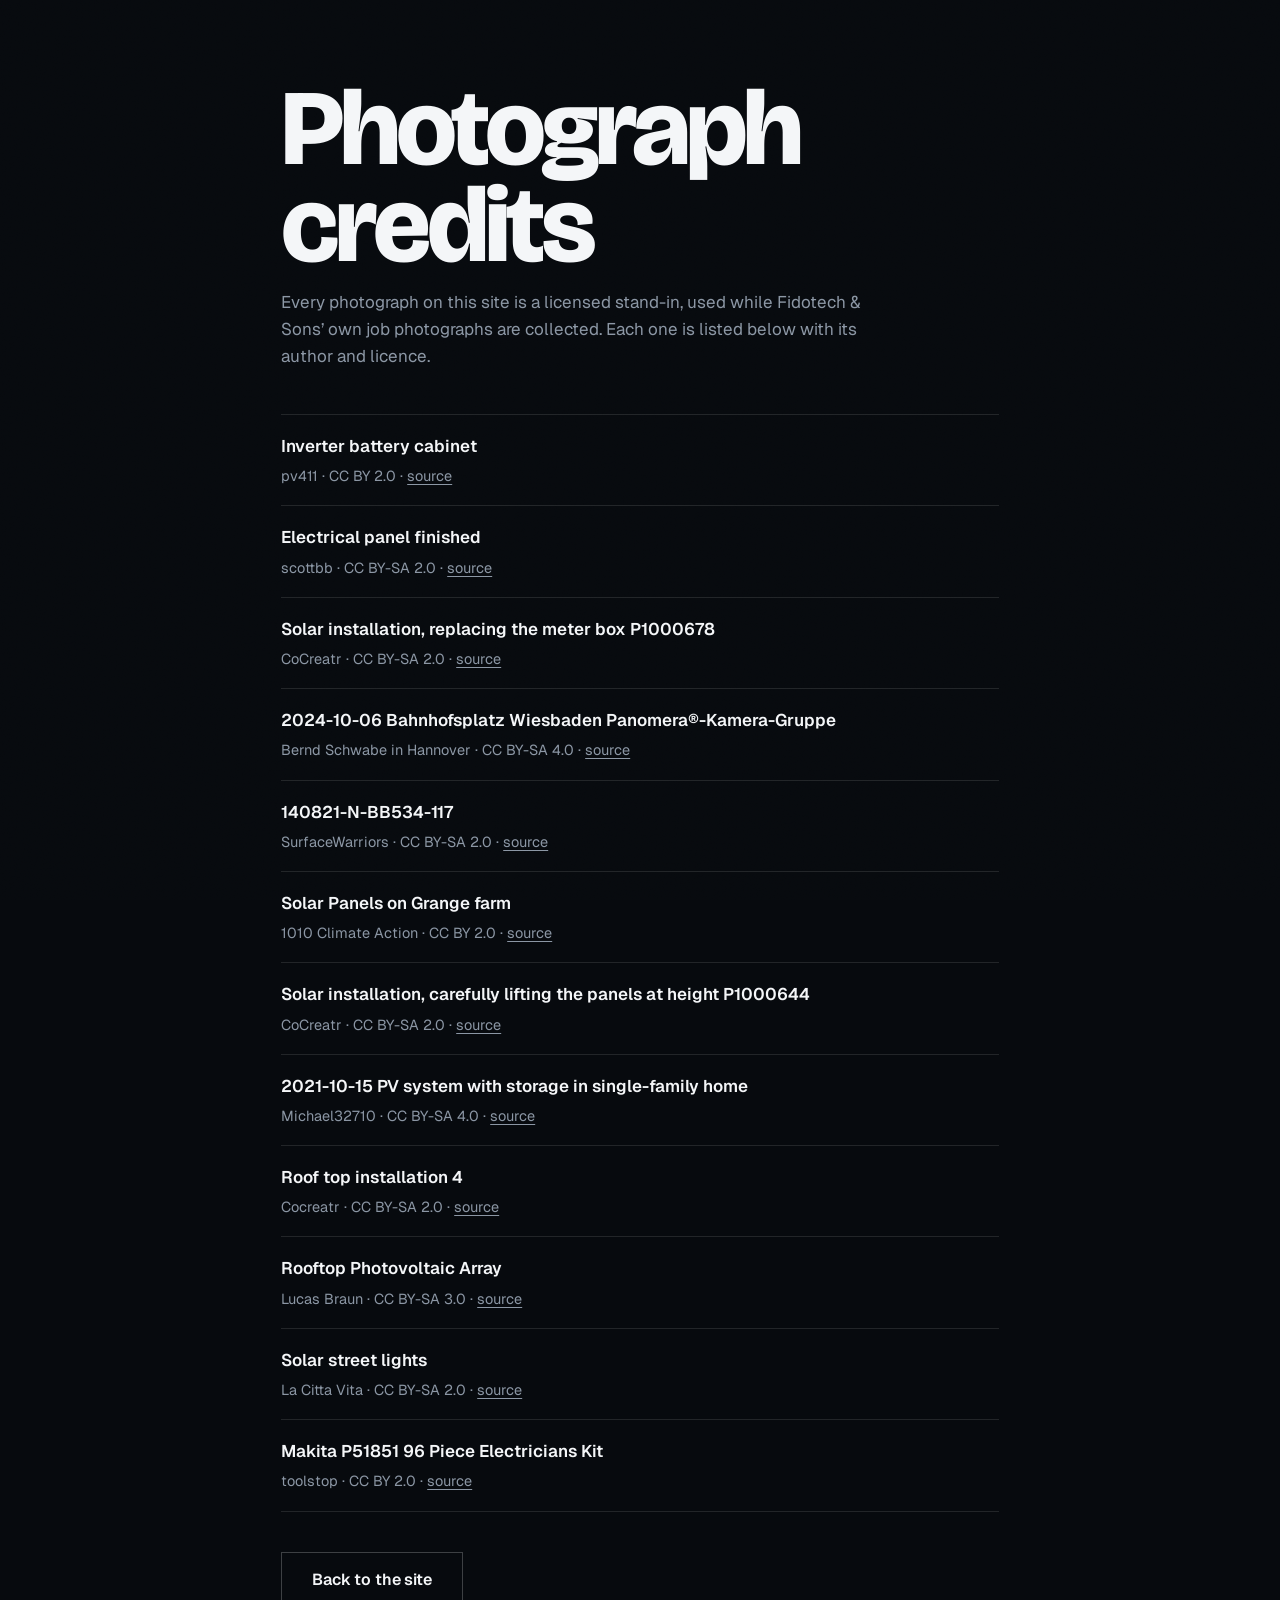
<file: credits.html>
<!doctype html>
<html lang="en">
<head>
<meta charset="utf-8">
<meta name="viewport" content="width=device-width, initial-scale=1">
<title>Photograph credits &mdash; Fidotech &amp; Sons Energy Nig Limited</title>
<link rel="icon" href="assets/favicon.svg" type="image/svg+xml">
<link rel="preconnect" href="https://fonts.googleapis.com">
<link rel="preconnect" href="https://fonts.gstatic.com" crossorigin>
<link rel="stylesheet" href="https://fonts.googleapis.com/css2?family=Bricolage+Grotesque:opsz,wdth,wght@12..96,75..100,200..800&family=Geist:wght@300..700&display=swap">
<link rel="stylesheet" href="assets/app.css">
<style>
  body { padding: clamp(48px, 9vh, 110px) 0; }
  .w { width: 100%; max-width: 820px; margin-inline: auto; padding-inline: var(--gut); }
  h1 { font-size: clamp(34px, 5.6vw, 64px); margin-bottom: 14px; }
  .note { color: var(--ink-2); max-width: 56ch; margin-bottom: 44px; }
  ul { border-top: 1px solid var(--line); }
  li { display: grid; gap: 4px; padding: 18px 0; border-bottom: 1px solid var(--line); }
  .t { font-weight: 600; }
  .m { font-size: 14.5px; color: var(--ink-2); }
  .m a { text-decoration: underline; text-underline-offset: 3px; }
  .m a:hover { color: var(--accent); }
  .back { display: inline-flex; margin-top: 40px; }
</style>
</head>
<body>
<div class="w">
  <h1 class="display">Photograph credits</h1>
  <p class="note">
    Every photograph on this site is a licensed stand-in, used while Fidotech &amp;
    Sons&rsquo; own job photographs are collected. Each one is listed below with its
    author and licence.
  </p>
  <ul>
    <li>
      <span class="t">Inverter battery cabinet</span>
      <span class="m">pv411 &middot; CC BY 2.0 &middot; <a href="https://www.flickr.com/photos/52765628@N08/4893000064" target="_blank" rel="noopener">source</a></span>
    </li>
    <li>
      <span class="t">Electrical panel finished</span>
      <span class="m">scottbb &middot; CC BY-SA 2.0 &middot; <a href="https://www.flickr.com/photos/34197011@N00/202290783" target="_blank" rel="noopener">source</a></span>
    </li>
    <li>
      <span class="t">Solar installation, replacing the meter box P1000678</span>
      <span class="m">CoCreatr &middot; CC BY-SA 2.0 &middot; <a href="https://www.flickr.com/photos/22746936@N02/5392891416" target="_blank" rel="noopener">source</a></span>
    </li>
    <li>
      <span class="t">2024-10-06 Bahnhofsplatz Wiesbaden Panomera®-Kamera-Gruppe</span>
      <span class="m">Bernd Schwabe in Hannover &middot; CC BY-SA 4.0 &middot; <a href="https://commons.wikimedia.org/wiki/File:2024-10-06_Bahnhofsplatz_Wiesbaden_Panomera%C2%AE-Kamera-Gruppe.jpg" target="_blank" rel="noopener">source</a></span>
    </li>
    <li>
      <span class="t">140821-N-BB534-117</span>
      <span class="m">SurfaceWarriors &middot; CC BY-SA 2.0 &middot; <a href="https://www.flickr.com/photos/55244200@N05/14860868208" target="_blank" rel="noopener">source</a></span>
    </li>
    <li>
      <span class="t">Solar Panels on Grange farm</span>
      <span class="m">1010 Climate Action &middot; CC BY 2.0 &middot; <a href="https://www.flickr.com/photos/39570195@N08/15765885464" target="_blank" rel="noopener">source</a></span>
    </li>
    <li>
      <span class="t">Solar installation, carefully lifting the panels at height P1000644</span>
      <span class="m">CoCreatr &middot; CC BY-SA 2.0 &middot; <a href="https://www.flickr.com/photos/22746936@N02/5392892980" target="_blank" rel="noopener">source</a></span>
    </li>
    <li>
      <span class="t">2021-10-15 PV system with storage in single-family home</span>
      <span class="m">Michael32710 &middot; CC BY-SA 4.0 &middot; <a href="https://commons.wikimedia.org/w/index.php?curid=154028952" target="_blank" rel="noopener">source</a></span>
    </li>
    <li>
      <span class="t">Roof top installation 4</span>
      <span class="m">Cocreatr &middot; CC BY-SA 2.0 &middot; <a href="https://commons.wikimedia.org/wiki/File:Roof_top_installation_4.jpg" target="_blank" rel="noopener">source</a></span>
    </li>
    <li>
      <span class="t">Rooftop Photovoltaic Array</span>
      <span class="m">Lucas Braun &middot; CC BY-SA 3.0 &middot; <a href="https://commons.wikimedia.org/wiki/File:Rooftop_Photovoltaic_Array.jpg" target="_blank" rel="noopener">source</a></span>
    </li>
    <li>
      <span class="t">Solar street lights</span>
      <span class="m">La Citta Vita &middot; CC BY-SA 2.0 &middot; <a href="https://www.flickr.com/photos/49539505@N04/4758155113" target="_blank" rel="noopener">source</a></span>
    </li>
    <li>
      <span class="t">Makita P51851 96 Piece Electricians Kit</span>
      <span class="m">toolstop &middot; CC BY 2.0 &middot; <a href="https://www.flickr.com/photos/42408834@N06/5330226716" target="_blank" rel="noopener">source</a></span>
    </li>
  </ul>
  <a class="btn btn--ghost back" href="index.html"><span>Back to the site</span></a>
</div>
</body>
</html>
</file>
<file: assets/app.css>
/* Fidotech & Sons Energy Nig Limited (RC 8375176) — 2026 build
   Dark theme, square corners, Bricolage Grotesque variable display,
   GSAP/Lenis motion layer, WebGL hero.

   One bright colour: electric cyan carries everything the eye should land on —
   buttons, the highlighted word, eyebrows, numbers, every hover. Navy blue is
   ambient only: the bloom behind the headline, the bars, the solar field.
   Nothing is rounded — every corner on the page is square. */

/* ---------- tokens ---------- */
:root {
  /* ground: near-black with a blue cast, so the brand blue sits in the family */
  --paper:   #070A0E;
  --paper-2: #0C1118;   /* raised band */
  --paper-3: #151B24;   /* deepest surface / image placeholder */
  --ink:     #F4F6F8;
  --ink-2:   #8B96A4;
  --line:    rgba(255, 255, 255, .11);
  --line-2:  rgba(255, 255, 255, .22);

  /* ambient only: glows, bars, the solar field. Never small text — at 4:1 on
     this ground it is a graphic colour, not a reading one. */
  --brand:   #2F6FD0;
  --brand-d: #1A4A96;
  --brand-l: rgba(47, 111, 208, .16);

  /* the one bright thing on the page: 11.7:1 on the ground, so it can carry
     12px eyebrows, and buttons take black text rather than white */
  --accent:      #22E0C8;
  --accent-d:    #0FB8A4;
  --accent-g:    linear-gradient(135deg, #6FF5E4 0%, #22E0C8 44%, #0FB8A4 100%);
  --accent-g-up: linear-gradient(135deg, #A8FFF4 0%, #4DEDD9 50%, #19CBB6 100%);

  --night:   #0C1118;
  --night-2: #151B24;
  --night-ink: #F4F6F8;
  --night-muted: #8B96A4;

  --font-display: "Bricolage Grotesque", "Archivo", system-ui, sans-serif;
  --font-text: "Geist", system-ui, -apple-system, sans-serif;

  /* square, everywhere */
  --r: 0px;
  --r-lg: 0px;
  --gut: clamp(20px, 4vw, 72px);
  --nav-h: 76px;
  --bar-h: 0px;

  --ease: cubic-bezier(.22, 1, .36, 1);
}

@media (max-width: 860px) {
  :root { --nav-h: 64px; --bar-h: calc(66px + env(safe-area-inset-bottom)); }
}

/* ---------- reset ---------- */
*, *::before, *::after { box-sizing: border-box; }
html { -webkit-text-size-adjust: 100%; color-scheme: dark; }
html, body { margin: 0; padding: 0; }
body {
  background: var(--paper);
  color: var(--ink);
  font-family: var(--font-text);
  font-size: 17px;
  line-height: 1.6;
  font-weight: 400;
  overflow-x: clip;
  -webkit-font-smoothing: antialiased;
}
/* film grain: kills banding in the glows and stops the black reading as flat ink */
body::after {
  content: ""; position: fixed; inset: 0; z-index: 400; pointer-events: none;
  opacity: .04; mix-blend-mode: overlay;
  background-image: url("data:image/svg+xml;utf8,<svg xmlns='http://www.w3.org/2000/svg' width='180' height='180'><filter id='n'><feTurbulence type='fractalNoise' baseFrequency='.85' numOctaves='3'/></filter><rect width='180' height='180' filter='url(%23n)'/></svg>");
}
img, canvas, svg, video { display: block; max-width: 100%; }
img { height: auto; }
a { color: inherit; text-decoration: none; }
button { font: inherit; color: inherit; background: none; border: 0; cursor: pointer; }
h1, h2, h3, h4, p, ul, ol, figure, dl, dd { margin: 0; }
ul, ol { padding: 0; list-style: none; }
::selection { background: var(--accent); color: #05080B; }

.wrap { width: 100%; max-width: 1560px; margin-inline: auto; padding-inline: var(--gut); }
.sr { position: absolute; width: 1px; height: 1px; overflow: hidden; clip-path: inset(50%); white-space: nowrap; }

.skip {
  position: fixed; top: 8px; left: 8px; z-index: 300;
  background: var(--ink); color: var(--paper); padding: 10px 16px;
  transform: translateY(-200%);
}
.skip:focus { transform: none; }

:where(a, button, input, [tabindex]):focus-visible {
  outline: 2px solid var(--accent);
  outline-offset: 3px;
}

/* ---------- type ---------- */
.display {
  font-family: var(--font-display);
  font-weight: 800;
  font-stretch: 100%;                       /* Bricolage's wdth axis stops at 100 */
  font-variation-settings: "opsz" 96;       /* display optical size */
  line-height: .9;
  letter-spacing: -.04em;
  text-wrap: balance;
}
h1.display { font-size: clamp(42px, 8.4vw, 150px); }
h2.display { font-size: clamp(34px, 5.6vw, 88px); }
h3 {
  font-family: var(--font-display);
  font-weight: 700; font-stretch: 100%; font-variation-settings: "opsz" 24;
  font-size: clamp(20px, 1.5vw, 26px);
  line-height: 1.15; letter-spacing: -.02em;
}
.lead { font-size: clamp(17px, 1.25vw, 21px); line-height: 1.55; color: var(--ink-2); max-width: 46ch; }
.eyebrow {
  font-family: var(--font-display);
  font-size: 12px; font-weight: 700; font-stretch: 100%;
  letter-spacing: .16em; text-transform: uppercase;
  color: var(--accent); display: flex; align-items: center; gap: 10px;
}
.eyebrow::before { content: ""; width: 26px; height: 2px; background: currentColor; }
.measure { max-width: 58ch; }

/* ---------- motion primitives ---------- */
.reveal-line { display: block; overflow: hidden; padding-bottom: .08em; margin-bottom: -.08em; }
.reveal-line > span { display: block; will-change: transform; }

[data-fade] { will-change: transform, opacity; }

.clipwrap { overflow: hidden; background: var(--paper-3); position: relative; }
.clipwrap img { width: 100%; height: 100%; object-fit: cover; will-change: transform; }

/* ---------- loader ---------- */
.loader {
  position: fixed; inset: 0; z-index: 500;
  background: var(--paper); color: var(--ink);
  display: none; place-items: center;
}
body.is-loading .loader { display: grid; }
.sline { display: block; }
.loader__num {
  font-family: var(--font-display); font-weight: 800; font-stretch: 120%;
  font-size: clamp(64px, 16vw, 220px); line-height: 1; letter-spacing: -.05em;
  font-variant-numeric: tabular-nums;
}
.loader__bar { position: absolute; left: 0; bottom: 0; height: 3px; width: 100%; background: var(--accent); transform: scaleX(0); transform-origin: 0 50%; }
.loader__word {
  position: absolute; bottom: 36px; left: var(--gut);
  font-family: var(--font-display); font-weight: 700; font-stretch: 100%;
  letter-spacing: .18em; text-transform: uppercase; font-size: 12px; color: var(--night-muted);
}
body.is-loading { overflow: hidden; }

/* ---------- scroll progress ---------- */
.progress {
  position: fixed; top: 0; left: 0; z-index: 120;
  height: 3px; width: 100%; background: var(--accent);
  transform: scaleX(0); transform-origin: 0 50%;
}

/* ---------- nav ---------- */
.nav {
  position: fixed; top: 0; left: 0; right: 0; z-index: 100;
  height: var(--nav-h);
  display: flex; align-items: center;
  background: color-mix(in srgb, var(--paper) 82%, transparent);
  backdrop-filter: blur(14px) saturate(1.3);
  -webkit-backdrop-filter: blur(14px) saturate(1.3);
  border-bottom: 1px solid transparent;
  transition: border-color .3s, background .3s;
}
.nav.is-stuck { border-bottom-color: var(--line); }
.nav .wrap { display: flex; align-items: center; justify-content: space-between; gap: 24px; }

.brand { display: flex; align-items: center; gap: 11px; }
.brand__mark { width: 30px; height: 30px; flex: none; }
.brand__name {
  font-family: var(--font-display); font-weight: 800; font-stretch: 100%;
  font-size: 21px; letter-spacing: -.02em; white-space: nowrap;
}
/* the full name is long: the suffix goes on small phones, the mark carries it */
@media (max-width: 560px) { .brand__sub { display: none; } }
.nav__links { display: flex; gap: 30px; }
.nav__links a {
  font-size: 15px; font-weight: 500; position: relative; padding: 4px 0;
}
.nav__links a::after {
  content: ""; position: absolute; left: 0; right: 0; bottom: 0; height: 1.5px;
  background: var(--accent); transform: scaleX(0); transform-origin: 100% 50%;
  transition: transform .4s var(--ease);
}
.nav__links a:hover::after { transform: scaleX(1); transform-origin: 0 50%; }
.nav__right { display: flex; align-items: center; gap: 14px; }

@media (max-width: 1040px) { .nav__links { display: none; } }
/* below 860 the fixed action bar carries the main action, so the nav drops it */
@media (max-width: 860px) {
  .nav .btn--primary { display: none; }
  .nav__right { gap: 0; }
}

/* ---------- buttons ---------- */
.btn {
  display: inline-flex; align-items: center; justify-content: center; gap: 10px;
  height: 56px; padding: 0 30px;
  font-family: var(--font-text); font-size: 16px; font-weight: 600; letter-spacing: -.01em;
  position: relative; overflow: hidden; isolation: isolate;
  transition: color .4s var(--ease), border-color .4s var(--ease);
  white-space: nowrap;
}
.btn span { position: relative; z-index: 2; display: inline-flex; align-items: center; gap: 10px; }
.btn::before {
  content: ""; position: absolute; inset: 0; z-index: 1;
  transform: translateY(101%); transition: transform .5s var(--ease);
}
.btn:hover::before { transform: translateY(0); }
.btn:active { transform: scale(.975); }

/* the primary action is gold on black: the one thing on the page that shines */
.btn--primary {
  background: var(--accent-g); color: #080B0F;
  box-shadow:
    inset 0 1px 0 rgba(255, 255, 255, .5),
    0 10px 30px -14px rgba(34, 224, 200, .6);
  transition: color .4s var(--ease), box-shadow .5s var(--ease);
}
.btn--primary::before { background: var(--accent-g-up); }
.btn--primary:hover {
  color: #080B0F;
  box-shadow:
    inset 0 1px 0 rgba(255, 255, 255, .65),
    0 16px 48px -14px rgba(34, 224, 200, .85);
}
/* the sweep: a specular band that crosses the face */
.btn--primary::after {
  content: ""; position: absolute; top: -20%; bottom: -20%; width: 38%; z-index: 1;
  left: -55%; pointer-events: none;
  background: linear-gradient(100deg, transparent, rgba(255, 255, 255, .72), transparent);
  transform: skewX(-18deg);
  transition: left .9s var(--ease);
}
.btn--primary:hover::after { left: 125%; }
/* the two buttons that carry the sale catch the light on their own */
.hero .btn--primary::after, .actionbar .btn--primary::after {
  animation: sheen 8s cubic-bezier(.3, 0, .2, 1) 2.6s infinite;
}
.hero .btn--primary:hover::after, .actionbar .btn--primary:hover::after { animation: none; }
@keyframes sheen {
  0%   { left: -55%; }
  18%  { left: 125%; }
  100% { left: 125%; }
}

.btn--ghost { border: 1px solid var(--line-2); color: var(--ink); }
.btn--ghost::before { background: rgba(255, 255, 255, .09); }
.btn--ghost:hover { color: #fff; border-color: rgba(255, 255, 255, .45); }
.btn--sm { height: 46px; padding: 0 22px; font-size: 15px; }

.btn-row { display: flex; flex-wrap: wrap; gap: 14px; }
@media (max-width: 560px) {
  .btn-row { flex-direction: column; align-items: stretch; }
  .btn { width: 100%; }
}

.arrow { width: 17px; height: 17px; flex: none; }

/* ---------- hero ---------- */
.hero {
  position: relative;
  min-height: 100svh;
  padding-top: calc(var(--nav-h) + clamp(18px, 5vh, 58px));
  padding-bottom: clamp(32px, 7vh, 80px);
  display: flex; flex-direction: column; justify-content: flex-start;
  overflow: hidden;
}
/* the solar field sits along the bottom edge, never behind the words */
#gl {
  position: absolute; left: 0; right: 0; bottom: 0; top: auto;
  width: 100%; height: clamp(300px, 54%, 620px);
  /* on a phone the hero copy runs further down the screen, so the field has
     to sit lower or the facts land on top of it */
  z-index: 0; opacity: 0;
  transition: opacity 1.4s ease .1s;
}
#gl.is-on { opacity: 1; }
@media (max-width: 860px) { #gl { height: clamp(230px, 36%, 380px); } }
/* the snapshot that replaces the canvas when the device cannot animate it */
.hero__still {
  position: absolute; left: 0; right: 0; bottom: 0; top: auto;
  width: 100%; height: clamp(300px, 54%, 620px);
  object-fit: cover; z-index: 0; opacity: 0;
  transition: opacity .8s ease;
}
.hero__still.is-on { opacity: 1; }
.hero__scrim {
  position: absolute; left: 0; right: 0; bottom: 0; z-index: 1; pointer-events: none;
  height: clamp(300px, 54%, 620px);
  background: linear-gradient(180deg,
    var(--paper) 0%,
    color-mix(in srgb, var(--paper) 72%, transparent) 16%,
    transparent 44%);
}
/* the bloom: blue over the headline, gold over the horizon */
.hero__glow {
  position: absolute; inset: 0; z-index: 0; pointer-events: none;
  background:
    radial-gradient(54% 46% at 20% 24%, rgba(47, 111, 208, .17), transparent 64%),
    radial-gradient(48% 40% at 84% 12%, rgba(34, 224, 200, .09), transparent 62%),
    radial-gradient(90% 44% at 50% 100%, rgba(47, 111, 208, .12), transparent 68%);
}
.hero .wrap { position: relative; z-index: 2; }

.hero__grid { display: grid; gap: clamp(26px, 4vh, 44px); }
.hero h1 { font-size: clamp(34px, 8.6vw, 136px); }
@media (max-width: 860px) { .hero h1 { font-size: clamp(34px, 11.2vw, 72px); } }
/* the one word that shines */
.hero h1 em, .close__h em {
  font-style: normal;
  background: linear-gradient(104deg, #B4FBF0 0%, #22E0C8 34%, #0A9D8C 70%, #63F0DF 100%);
  -webkit-background-clip: text; background-clip: text;
  -webkit-text-fill-color: transparent; color: transparent;
}

.hero__side {
  display: grid; gap: 26px 48px; align-items: start;
}
@media (min-width: 1000px) {
  .hero__side { grid-template-columns: minmax(0, 1fr) auto; align-items: center; }
  .hero__facts { grid-column: 1 / -1; }
}
.hero__lead { font-size: clamp(16px, 1.2vw, 20px); line-height: 1.6; color: var(--ink-2); max-width: 46ch; }
.hero__facts { display: flex; gap: clamp(22px, 3vw, 54px); flex-wrap: wrap; padding-top: 6px; }
.hero__fact { display: flex; flex-direction: column; gap: 2px; }
.hero__fact b {
  font-family: var(--font-display); font-weight: 800; font-stretch: 100%;
  font-size: clamp(26px, 2.4vw, 38px); line-height: 1; letter-spacing: -.03em;
}
.hero__fact span { font-size: 13px; color: var(--ink-2); letter-spacing: .01em; }

.hero__cue {
  position: absolute; left: var(--gut); bottom: clamp(16px, 3vh, 30px); z-index: 3;
  padding: 7px 14px 7px 10px;
  background: color-mix(in srgb, var(--paper) 78%, transparent);
  border: 1px solid var(--line);
  backdrop-filter: blur(6px); -webkit-backdrop-filter: blur(6px);
  display: flex; align-items: center; gap: 10px;
  font-size: 12px; letter-spacing: .16em; text-transform: uppercase; color: var(--ink-2);
  font-family: var(--font-display); font-weight: 600;
}
.hero__cue i { display: block; width: 1px; height: 34px; background: var(--line); position: relative; overflow: hidden; }
.hero__cue i::after { content: ""; position: absolute; inset: 0; background: var(--accent); animation: cue 2.2s var(--ease) infinite; }
@keyframes cue { 0% { transform: translateY(-100%); } 60%, 100% { transform: translateY(100%); } }
@media (max-width: 1100px) { .hero__cue { display: none; } }

/* ---------- marquee ---------- */
.marquee {
  border-block: 1px solid var(--line);
  background: var(--paper-2);
  overflow: hidden; padding: 20px 0;
  display: flex; white-space: nowrap;
}
.marquee__row { display: flex; flex: none; will-change: transform; }
.marquee__row > * { flex: none; }
.marquee span {
  font-family: var(--font-display); font-weight: 800; font-stretch: 100%;
  font-size: clamp(24px, 3.4vw, 54px); letter-spacing: -.03em;
  padding-inline: clamp(18px, 2.4vw, 38px);
  display: inline-flex; align-items: center; gap: clamp(18px, 2.4vw, 38px);
}
.marquee span::after { content: ""; width: 9px; height: 9px; background: var(--accent); flex: none; }
.marquee span:nth-child(even) { color: transparent; -webkit-text-stroke: 1.3px var(--ink); }
.marquee span:nth-child(even)::after { background: rgba(255, 255, 255, .34); }

/* ---------- section shell ---------- */
.section { padding-block: clamp(64px, 9vh, 118px); position: relative; }
.section__head { display: grid; gap: 20px; margin-bottom: clamp(36px, 4.5vh, 58px); }
@media (min-width: 1000px) {
  .section__head { grid-template-columns: minmax(0, 1.4fr) minmax(0, 1fr); align-items: end; gap: 48px; }
}
/* the page is already dark, so the band rises instead of dropping */
.section--night {
  background: var(--paper-2); color: var(--ink);
  border-block: 1px solid var(--line);
}
.section--night .lead, .section--night .hero__fact span { color: var(--night-muted); }
.section--night .eyebrow { color: #fff; }

/* ---------- glass (ported from repos/liquid-glass) ---------- */
/* Always-on CSS material: frost + tint + rim light + specular sweep.
   glass.js upgrades this to real refraction where the browser and GPU allow. */
.glass {
  position: relative;
  /* just enough tint to hold white text over any photograph, then let the
     blur, the rim light and the sweep do the work */
  background: rgba(17, 22, 18, .30);
  backdrop-filter: blur(22px) saturate(1.8) brightness(.94);
  -webkit-backdrop-filter: blur(22px) saturate(1.8) brightness(.94);
  border: 1px solid rgba(255, 255, 255, .30);
  box-shadow:
    inset 0 1px 0 rgba(255, 255, 255, .55),
    inset 0 -1px 0 rgba(255, 255, 255, .10),
    inset 0 0 22px rgba(255, 255, 255, .07),
    0 16px 42px rgba(8, 12, 8, .30);
  overflow: hidden;
}
.glass::after {
  content: ""; position: absolute; inset: 0; border-radius: inherit;
  pointer-events: none; z-index: 1;
  background:
    linear-gradient(128deg,
      rgba(255, 255, 255, .42) 0%,
      rgba(255, 255, 255, .10) 22%,
      rgba(255, 255, 255, 0) 44%),
    radial-gradient(120% 90% at 8% 0%, rgba(255, 255, 255, .20), transparent 58%);
}
.glass > * { position: relative; z-index: 2; }
@supports not ((backdrop-filter: blur(1px)) or (-webkit-backdrop-filter: blur(1px))) {
  .glass { background: rgba(14, 18, 14, .76); }
}

/* ---------- services rail ---------- */
.rail {
  position: relative; overflow: hidden;
  padding-block: 4px;
  cursor: grab; touch-action: pan-y;
  -webkit-user-select: none; user-select: none;
  --fade: clamp(24px, 6vw, 110px);
  -webkit-mask-image: linear-gradient(90deg, transparent 0, #000 var(--fade), #000 calc(100% - var(--fade)), transparent 100%);
          mask-image: linear-gradient(90deg, transparent 0, #000 var(--fade), #000 calc(100% - var(--fade)), transparent 100%);
}
.rail.is-dragging { cursor: grabbing; }
.rail__track { display: flex; gap: clamp(12px, 1.3vw, 20px); will-change: transform; }

.scard {
  position: relative; flex: none; isolation: isolate;
  width: clamp(288px, 28vw, 428px);
  height: clamp(336px, 32vw, 408px);
  overflow: hidden;
  background: var(--paper-3);
  box-shadow: inset 0 0 0 1px rgba(255, 255, 255, .07);
  transition: box-shadow .5s var(--ease);
}
.scard:hover { box-shadow: inset 0 0 0 1px rgba(34, 224, 200, .5); }
.scard__bg {
  position: absolute; inset: 0; z-index: 0;
  width: 100%; height: 100%; object-fit: cover;
  transform: scale(1.04);
  /* the photographs are bright: held back so the dark page stays the ground,
     then let up on hover */
  filter: saturate(.92) contrast(1.05) brightness(.82);
  transition: transform 1.1s var(--ease), filter .8s var(--ease);
}
.scard:hover .scard__bg { transform: scale(1.11); filter: saturate(1) contrast(1.02) brightness(1); }

/* veil: enough to hold white text at the top and the bottom of any photograph */
.scard::before {
  content: ""; position: absolute; inset: 0; z-index: 1; pointer-events: none;
  background: linear-gradient(180deg,
    rgba(8, 12, 9, .34) 0%,
    rgba(8, 12, 9, .10) 26%,
    rgba(8, 12, 9, .52) 60%,
    rgba(8, 12, 9, .90) 100%);
}
/* on a dark page a hover that lifts reads better than one that darkens */
.scard::after {
  content: ""; position: absolute; inset: 0; z-index: 1; pointer-events: none;
  background: radial-gradient(86% 64% at 50% 0%, rgba(34, 224, 200, .20), transparent 62%);
  mix-blend-mode: screen;
  opacity: 0; transition: opacity .55s var(--ease);
}
.scard:hover::after { opacity: 1; }

.scard__in {
  position: relative; z-index: 2; height: 100%;
  display: flex; flex-direction: column; justify-content: space-between;
  padding: clamp(22px, 2.1vw, 30px);
  color: #fff;
}
.scard__txt { display: grid; gap: 7px; }
.scard__ico.glass { background: rgba(255, 255, 255, .13); border-color: rgba(255, 255, 255, .34); }
.scard__ico {
  width: 54px; height: 54px;
  display: grid; place-items: center; flex: none;
}
.scard__ico svg { width: 24px; height: 24px; stroke: #fff; fill: none; stroke-width: 1.6; }
.scard__n {
  display: flex; align-items: center; gap: 9px;
  font-family: var(--font-display); font-weight: 700;
  font-size: 12px; letter-spacing: .16em; color: #fff;
  text-shadow: 0 1px 6px rgba(0, 0, 0, .5);
}
.scard__n::after { content: ""; height: 1px; flex: 1 1 auto; background: rgba(255, 255, 255, .34); }
.scard h3 {
  color: #fff; font-size: clamp(19px, 1.45vw, 25px);
  text-shadow: 0 2px 14px rgba(0, 0, 0, .45);
}
.scard p {
  font-size: 15px; line-height: 1.55;
  color: rgba(255, 255, 255, .88);
  text-shadow: 0 1px 10px rgba(0, 0, 0, .5);
}

.rail__foot {
  display: flex; align-items: center; gap: 18px; flex-wrap: wrap;
  margin-top: clamp(20px, 2.6vh, 34px);
}
.rail__ctrls { display: flex; gap: 10px; }
.rail__btn {
  width: 48px; height: 48px;
  border: 1px solid var(--line-2); display: grid; place-items: center;
  transition: background .35s var(--ease), color .35s var(--ease), border-color .35s var(--ease);
}
.rail__btn svg { width: 20px; height: 20px; }
.rail__btn:hover { background: var(--accent); color: #080B0F; border-color: var(--accent); }
.rail__hint { font-size: 14px; color: var(--ink-2); }

@media (max-width: 639px) {
  .scard { width: 80vw; height: 380px; }
  .rail { --fade: 0px; }
}

/* reduced motion: a plain, natively scrollable rail */
@media (prefers-reduced-motion: reduce) {
  :root:not(.force-motion) .rail {
    overflow-x: auto; cursor: default;
    scroll-snap-type: x mandatory;
    -webkit-mask-image: none; mask-image: none;
    padding-inline: var(--gut);
  }
  :root:not(.force-motion) .scard { scroll-snap-align: start; }
}

/* ---------- supply band (bento) ---------- */
/* Fidotech sells the equipment as well as fitting it, so this band is the store.
   Six panels on a four-column bento: two wide anchors carry a description, the
   four narrow ones are name-only, which keeps the band short on a phone. */
.supply { position: relative; overflow: hidden; }
#grid-canvas { position: absolute; inset: 0; z-index: 0; width: 100%; height: 100%; opacity: .3; }
.supply::before {
  content: ""; position: absolute; inset: 0; pointer-events: none;
  background:
    radial-gradient(64% 80% at 10% 0%, rgba(34, 224, 200, .10), transparent 62%),
    radial-gradient(58% 76% at 94% 100%, rgba(47, 111, 208, .13), transparent 64%);
}
.supply .wrap { position: relative; z-index: 2; }
.supply .eyebrow { color: var(--accent); }
.supply .lead { color: #AEB8C4; }

.supply__grid {
  display: grid;
  grid-template-columns: repeat(2, minmax(0, 1fr));
  gap: clamp(8px, 1vw, 14px);
  margin-top: clamp(30px, 4.5vh, 56px);
}
@media (min-width: 1040px) { .supply__grid { grid-template-columns: repeat(4, minmax(0, 1fr)); } }

/* the two anchors run the full width of the row at every size */
.supply__item--wide { grid-column: span 2; }

.supply__item {
  position: relative; min-width: 0; overflow: hidden;
  padding: clamp(16px, 2vw, 26px);
  background: linear-gradient(158deg, rgba(23, 31, 41, .94), rgba(11, 16, 23, .94));
  border: 1px solid var(--line);
  transition: border-color .45s var(--ease), background .45s var(--ease);
}
/* a corner of light that opens on hover */
.supply__item::after {
  content: ""; position: absolute; inset: 0; pointer-events: none;
  background: radial-gradient(76% 90% at 0% 0%, rgba(34, 224, 200, .13), transparent 58%);
  opacity: 0; transition: opacity .5s var(--ease);
}
.supply__item:hover {
  border-color: rgba(34, 224, 200, .46);
  background: linear-gradient(158deg, rgba(31, 41, 54, .96), rgba(14, 20, 28, .96));
}
.supply__item:hover::after { opacity: 1; }
.supply__item > * { position: relative; z-index: 1; }

.supply__n {
  display: block; margin-bottom: 10px;
  font-family: var(--font-display); font-weight: 700;
  font-size: 11.5px; letter-spacing: .17em; color: var(--accent);
  font-variant-numeric: tabular-nums;
}
.supply__item h3 {
  font-family: var(--font-display); font-weight: 700; font-stretch: 100%;
  font-size: clamp(17px, 1.7vw, 27px); line-height: 1.12; letter-spacing: -.025em;
}
.supply__item p {
  margin-top: 10px; font-size: 15.5px; line-height: 1.55;
  color: var(--ink-2); max-width: 40ch;
}
/* narrow panels are a name and a number: that is what keeps the band short */
.supply__item:not(.supply__item--wide) p { display: none; }
@media (min-width: 1040px) {
  .supply__item:not(.supply__item--wide) p { display: block; font-size: 14.5px; }
}

/* ---------- work gallery ---------- */
/* an explicit track: without one the auto track sizes to the photo's intrinsic
   width (752px) and overflows the 707px container at tablet widths. */
.gal { display: grid; grid-template-columns: minmax(0, 1fr); gap: clamp(14px, 1.6vw, 26px); }
@media (min-width: 900px) { .gal { grid-template-columns: repeat(12, minmax(0, 1fr)); } }
.gal figure { margin: 0; min-width: 0; }
.gal .clipwrap { height: 100%; }
.g1 { grid-column: span 7; aspect-ratio: 4 / 3; }
.g2 { grid-column: span 5; aspect-ratio: 3 / 4; }
.g3 { grid-column: span 5; aspect-ratio: 1 / 1; }
.g4 { grid-column: span 7; aspect-ratio: 16 / 10; }
@media (max-width: 899px) {
  .g1, .g2, .g3, .g4 { grid-column: auto; aspect-ratio: 4 / 3; }
  .g2 { aspect-ratio: 3 / 4; }
}
.gal__cap {
  display: flex; justify-content: space-between; gap: 16px; align-items: baseline;
  margin-top: 12px; font-size: 14px; color: var(--ink-2);
}
.gal__cap b { font-weight: 600; color: var(--ink); }
/* same treatment as the cards: the photographs sit into the dark, then lift */
.gal .clipwrap img {
  filter: saturate(.9) contrast(1.05) brightness(.86);
  transition: filter .7s var(--ease);
}
.gal figure:hover .clipwrap img { filter: none; }

/* ---------- process (pinned) ---------- */
.proc { position: relative; }
.proc__layout { display: grid; gap: 40px; }
@media (min-width: 1000px) {
  .proc__layout { grid-template-columns: minmax(0, 1fr) minmax(0, 1.05fr); gap: clamp(40px, 5vw, 90px); align-items: start; }
}
.proc__sticky { position: sticky; top: calc(var(--nav-h) + 40px); }
.proc__media {
  overflow: hidden; background: var(--paper-3); position: relative;
  height: min(74svh, 660px);
  box-shadow: inset 0 0 0 1px rgba(255, 255, 255, .07);
}
.proc__media img { position: absolute; inset: 0; width: 100%; height: 100%; object-fit: cover; opacity: 0; transition: opacity .7s var(--ease), transform 1.1s var(--ease); transform: scale(1.06); filter: saturate(.92) contrast(1.04) brightness(.88); }
.proc__media img.is-on { opacity: 1; transform: scale(1); }
@media (max-width: 999px) { .proc__sticky { display: none; } }

.proc__steps { display: grid; }
.step {
  padding: clamp(28px, 3.4vw, 46px) 0;
  border-top: 1px solid var(--line);
  display: grid; grid-template-columns: auto minmax(0, 1fr); gap: clamp(18px, 2.4vw, 34px);
  opacity: .46; transition: opacity .5s var(--ease);
}
@media (max-width: 999px) { .step { opacity: .62; } }
.step:last-child { border-bottom: 1px solid var(--line); }
.step.is-active { opacity: 1; }
.step__n {
  font-family: var(--font-display); font-weight: 800; font-stretch: 100%;
  font-size: clamp(34px, 3.6vw, 58px); line-height: .85; letter-spacing: -.04em;
  color: var(--accent); font-variant-numeric: tabular-nums;
}
.step p { color: var(--ink-2); margin-top: 10px; font-size: 16.5px; }
.step__bar { grid-column: 1 / -1; height: 2px; background: var(--line); margin-top: 20px; overflow: hidden; }
.step__bar i { display: block; height: 100%; background: var(--accent); transform: scaleX(0); transform-origin: 0 50%; }

/* ---------- workshop band ---------- */
.band { position: relative; height: clamp(420px, 78vh, 760px); overflow: hidden; }
.band img { position: absolute; inset: 0; width: 100%; height: 120%; object-fit: cover; will-change: transform; }
.band__veil {
  position: absolute; inset: 0;
  background:
    linear-gradient(90deg, rgba(7,10,14,.94) 0%, rgba(7,10,14,.68) 46%, rgba(7,10,14,.28) 100%),
    linear-gradient(180deg, rgba(7,10,14,.9) 0%, transparent 22%, transparent 74%, rgba(7,10,14,.92) 100%);
}
.band img { filter: saturate(.88) contrast(1.05) brightness(.8); }
.band .wrap { position: relative; z-index: 2; height: 100%; display: flex; flex-direction: column; justify-content: center; gap: 22px; color: #fff; }
.band .lead { color: rgba(255,255,255,.82); }
.band .eyebrow { color: #fff; }
@media (max-width: 700px) {
  .band__veil { background: linear-gradient(180deg, rgba(7,10,14,.88) 0%, rgba(7,10,14,.6) 36%, rgba(7,10,14,.94) 88%); }
}

/* ---------- close ---------- */
.close { padding-block: clamp(72px, 10vh, 140px); position: relative; overflow: hidden; }
.close__h {
  font-family: var(--font-display); font-weight: 800; font-stretch: 100%;
  font-size: clamp(44px, 11vw, 190px); line-height: .88; letter-spacing: -.05em;
  margin-bottom: 36px;
}
.close__h em { font-style: normal; color: var(--brand); }
.close__cols { display: grid; gap: 34px; margin-top: clamp(50px, 7vh, 90px); padding-top: 40px; border-top: 1px solid var(--line); }
@media (min-width: 820px) { .close__cols { grid-template-columns: repeat(3, 1fr); gap: 48px; } }
.close__col h4 { font-size: 12px; letter-spacing: .16em; text-transform: uppercase; color: var(--ink-2); font-weight: 600; margin-bottom: 14px; font-family: var(--font-display); }
.close__col p, .close__col a { font-size: 19px; line-height: 1.45; }
.close__col a { position: relative; display: inline-block; }
.close__col a::after { content: ""; position: absolute; left: 0; right: 0; bottom: -2px; height: 1.5px; background: currentColor; transform: scaleX(0); transform-origin: 100% 50%; transition: transform .45s var(--ease); }
.close__col a:hover::after { transform: scaleX(1); transform-origin: 0 50%; }

/* ---------- footer ---------- */
.foot { border-top: 1px solid var(--line); padding-block: 34px calc(34px + var(--bar-h)); font-size: 14px; color: var(--ink-2); }
.foot .wrap { display: flex; flex-wrap: wrap; gap: 16px 28px; align-items: center; justify-content: space-between; }
.foot a:hover { color: var(--ink); }
.foot__links { display: flex; gap: 22px; flex-wrap: wrap; }

/* ---------- phone action bar ---------- */
.actionbar {
  position: fixed; left: 0; right: 0; bottom: 0; z-index: 110;
  display: none; padding: 9px var(--gut) calc(9px + env(safe-area-inset-bottom));
  background: color-mix(in srgb, var(--paper) 92%, transparent);
  backdrop-filter: blur(14px); -webkit-backdrop-filter: blur(14px);
  border-top: 1px solid var(--line);
}
.actionbar .btn { width: 100%; height: 48px; }
@media (max-width: 860px) { .actionbar { display: block; } }

/* ---------- mobile menu ---------- */
.burger { width: 46px; height: 46px; display: none; place-items: center; border: 1px solid var(--line-2); }
.burger i { display: block; width: 18px; height: 1.6px; background: var(--ink); position: relative; transition: background .2s; }
.burger i::before, .burger i::after { content: ""; position: absolute; left: 0; width: 18px; height: 1.6px; background: var(--ink); transition: transform .35s var(--ease); }
.burger i::before { top: -6px; } .burger i::after { top: 6px; }
body.menu-open .burger i { background: transparent; }
body.menu-open .burger i::before { transform: translateY(6px) rotate(45deg); }
body.menu-open .burger i::after { transform: translateY(-6px) rotate(-45deg); }
@media (max-width: 1040px) { .burger { display: grid; } }

.sheet {
  position: fixed; inset: 0; z-index: 99;
  background: var(--paper); padding: calc(var(--nav-h) + 30px) var(--gut) 40px;
  display: flex; flex-direction: column; gap: 4px;
  clip-path: inset(0 0 100% 0); pointer-events: none;
  transition: clip-path .7s var(--ease);
}
body.menu-open .sheet { clip-path: inset(0 0 0 0); pointer-events: auto; }
.sheet a {
  font-family: var(--font-display); font-weight: 800; font-stretch: 100%;
  font-size: clamp(34px, 9vw, 64px); letter-spacing: -.035em; line-height: 1.18;
  padding: 6px 0; opacity: 0; transform: translateY(26px);
  transition: opacity .5s var(--ease), transform .5s var(--ease);
}
body.menu-open .sheet a { opacity: 1; transform: none; }
body.menu-open .sheet a:nth-child(1) { transition-delay: .14s; }
body.menu-open .sheet a:nth-child(2) { transition-delay: .2s; }
body.menu-open .sheet a:nth-child(3) { transition-delay: .26s; }
body.menu-open .sheet a:nth-child(4) { transition-delay: .32s; }
.sheet__foot { margin-top: auto; font-size: 15px; color: var(--ink-2); display: grid; gap: 4px; }

/* ---------- reduced motion ---------- */
@media (prefers-reduced-motion: reduce) {
  :root:not(.force-motion) *,
  :root:not(.force-motion) *::before,
  :root:not(.force-motion) *::after {
    animation-duration: .01ms !important;
    animation-iteration-count: 1 !important;
    transition-duration: .01ms !important;
    scroll-behavior: auto !important;
  }
  :root:not(.force-motion) .loader { display: none; }
  :root:not(.force-motion) .reveal-line > span { transform: none !important; }
  :root:not(.force-motion) [data-fade] { opacity: 1 !important; transform: none !important; }
  :root:not(.force-motion) .step { opacity: 1 !important; }
  :root:not(.force-motion) .proc__media img { opacity: 1 !important; transform: none !important; }
  :root:not(.force-motion) .proc__media img + img { display: none; }
  /* #gl stays: hero3d.js renders one still frame and stops, so the hero keeps
     its picture without anything moving. */
}
</file>
